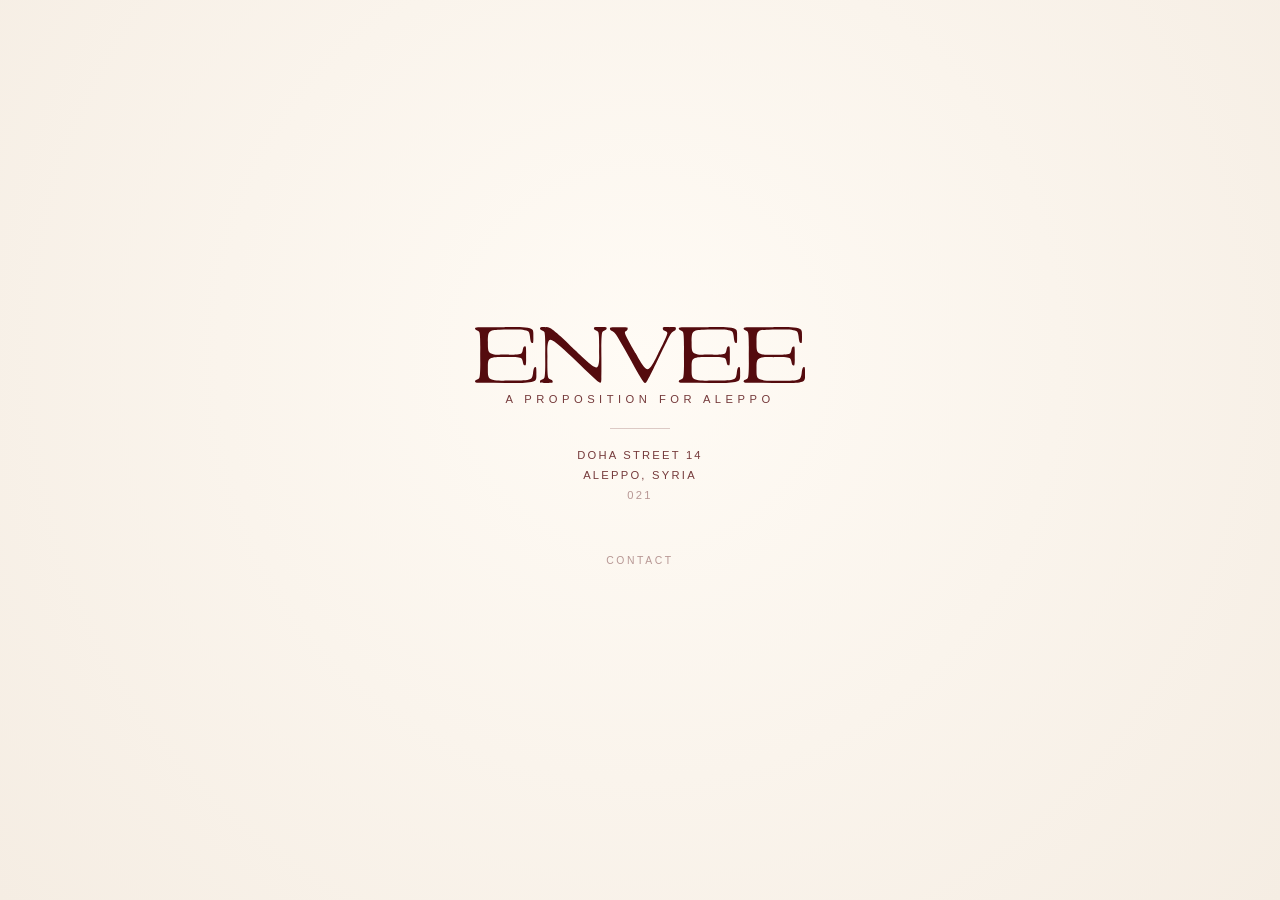
<file: index.html>
<!DOCTYPE html>
<html lang="en">

<head>
    <meta charset="UTF-8">
    <meta name="viewport" content="width=device-width, initial-scale=1.0">
    <title>Envee · Aleppo</title>
    <link rel="stylesheet" href="style.css">
    <!-- Favicon -->
    <link rel="icon" href="data:image/svg+xml,<svg xmlns='http://www.w3.org/2000/svg' viewBox='0 0 100 100'><rect width='100' height='100' fill='%23FFFBF5'/><text x='50' y='70' font-family='serif' font-size='60' fill='%23540B0E' text-anchor='middle' font-weight='500'>NV</text></svg>">
</head>

<body>
    <div class="container">
        <!-- ENVEE Logo -->
        <div class="envee-logo">
            <img src="assets/envee-logo.svg" alt="ENVEE">
        </div>

        <!-- Tagline -->
        <div class="tagline">A proposition for Aleppo</div>

        <!-- Divider -->
        <hr>

        <!-- Address -->
        <div class="address">
            Doha Street 14<br> Aleppo, Syria<br>
            <span style="opacity: 0.5;">021</span>
        </div>

        <!-- Navigation — Only Contact now -->
        <div class="nav">
            <a href="contact.html">Contact</a>
        </div>
    </div>
</body>

</html>
</file>
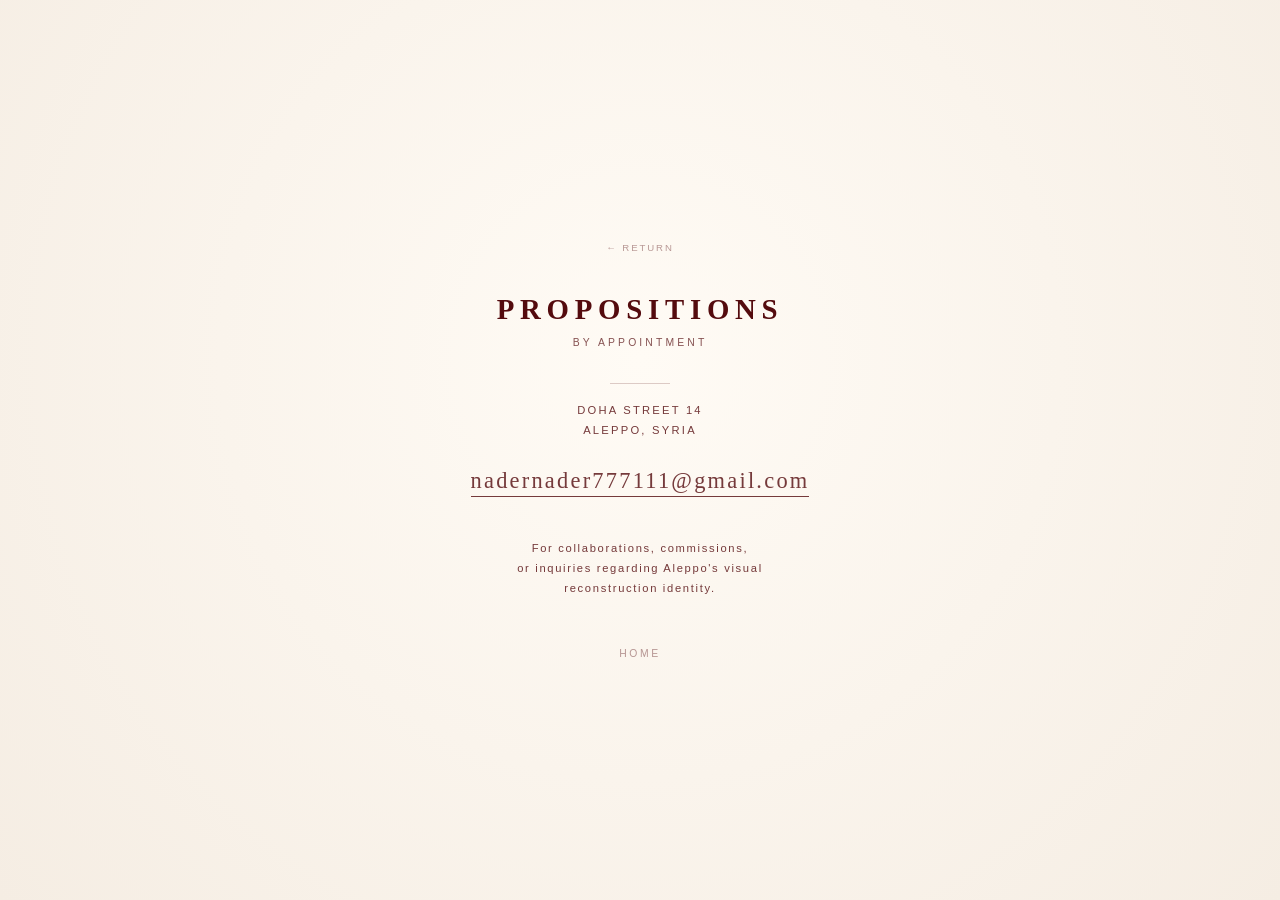
<file: contact.html>
<!DOCTYPE html>
<html lang="en">

<head>
    <meta charset="UTF-8">
    <meta name="viewport" content="width=device-width, initial-scale=1.0">
    <title>Contact · Envee</title>
    <link rel="stylesheet" href="style.css">
</head>

<body>
    <div class="container">
        <a href="index.html" class="back-link">← Return</a>

        <h2 style="font-family: 'Times New Roman', serif; font-size: 1.8rem; letter-spacing: 0.2em; margin-bottom: 0.25rem;">PROPOSITIONS</h2>
        <div style="font-size: 0.65rem; letter-spacing: 0.3em; margin-bottom: 2rem; opacity: 0.7;">BY APPOINTMENT</div>

        <hr>

        <div class="address" style="margin-bottom: 1.5rem;">
            Doha Street 14<br> Aleppo, Syria
        </div>

        <div class="contact-email">
            <a href="mailto:nadernader777111@gmail.com">nadernader777111@gmail.com</a>
        </div>

        <div class="contact-note" style="margin-top: 2.5rem;">
            For collaborations, commissions,<br> or inquiries regarding Aleppo's visual<br> reconstruction identity.
        </div>

        <div style="margin-top: 3rem;">
            <div class="nav">
                <a href="index.html">Home</a>
            </div>
        </div>
    </div>
</body>

</html>
</file>
<file: style.css>
/* -----------------------------------------------
   ENVEE — Centered Minimal Luxury
   With subtle animations and atmospheric depth
----------------------------------------------- */

:root {
    --envee-width: 330px;
    --page-padding: 2rem;
    --transition-slow: 0.6s;
    --transition-fast: 0.2s;
}

* {
    margin: 0;
    padding: 0;
    box-sizing: border-box;
}

@import url('https://fonts.googleapis.com/css2?family=Inter:wght@200;300;400&display=swap');
body {
    background: radial-gradient(circle at 50% 40%, #FFFBF5 0%, #F5EDE3 100%);
    color: #540B0E;
    font-family: 'Inter', sans-serif;
    font-weight: 300;
    min-height: 100vh;
    display: flex;
    flex-direction: column;
    justify-content: center;
    align-items: center;
    padding: var(--page-padding);
    line-height: 1.5;
    position: relative;
}


/* Optional Grain Texture Overlay — Uncomment to enable */


/*
body::after {
    content: "";
    position: fixed;
    top: 0;
    left: 0;
    width: 100%;
    height: 100%;
    background-image: url('data:image/svg+xml,%3Csvg viewBox="0 0 200 200" xmlns="http://www.w3.org/2000/svg"%3E%3Cfilter id="noise"%3E%3CfeTurbulence type="fractalNoise" baseFrequency="0.9" numOctaves="4" /%3E%3C/filter%3E%3Crect width="100%25" height="100%25" filter="url(%23noise)" opacity="0.03" /%3E%3C/svg%3E');
    pointer-events: none;
    z-index: 999;
}
*/

.container {
    max-width: 800px;
    width: 100%;
    text-align: center;
    animation: fadeUp 1.2s cubic-bezier(0.16, 1, 0.3, 1) forwards;
    opacity: 0;
    transform: translateY(12px);
}

@keyframes fadeUp {
    0% {
        opacity: 0;
        transform: translateY(12px);
    }
    100% {
        opacity: 1;
        transform: translateY(0);
    }
}


/* ENVEE Logo */

.envee-logo {
    margin-bottom: 0.5rem;
    animation: softReveal 1.6s cubic-bezier(0.16, 1, 0.3, 1) forwards;
    opacity: 0;
    transform: scale(0.98);
    animation-delay: 0.1s;
}

@keyframes softReveal {
    0% {
        opacity: 0;
        transform: scale(0.98);
    }
    100% {
        opacity: 1;
        transform: scale(1);
    }
}

.envee-logo img {
    width: var(--envee-width);
    height: auto;
    display: block;
    margin: 0 auto;
    transition: transform 0.4s ease;
}

.envee-logo img:hover {
    transform: scale(1.01);
}


/* Tagline */

.tagline {
    font-size: 0.7rem;
    letter-spacing: 0.4em;
    text-transform: uppercase;
    margin-bottom: 1.25rem;
    opacity: 0;
    font-weight: 300;
    animation: fadeIn 0.8s ease forwards;
    animation-delay: 0.5s;
}

@keyframes fadeIn {
    from {
        opacity: 0;
    }
    to {
        opacity: 0.8;
    }
}


/* Divider */

hr {
    border: none;
    border-top: 1px solid #540B0E;
    opacity: 0;
    width: 0px;
    margin: 1rem auto;
    animation: expandLine 1s cubic-bezier(0.16, 1, 0.3, 1) forwards;
    animation-delay: 0.7s;
}

@keyframes expandLine {
    0% {
        width: 0px;
        opacity: 0;
    }
    100% {
        width: 60px;
        opacity: 0.2;
    }
}


/* Address Block */

.address {
    font-size: 0.7rem;
    letter-spacing: 0.2em;
    text-transform: uppercase;
    line-height: 1.8;
    opacity: 0;
    margin-bottom: 3rem;
    font-weight: 300;
    animation: fadeIn 0.8s ease forwards;
    animation-delay: 0.9s;
}

.address span {
    transition: opacity 0.3s ease;
}

.address:hover span {
    opacity: 1 !important;
}


/* Navigation */

.nav {
    display: flex;
    justify-content: center;
    gap: 2.5rem;
    font-size: 0.65rem;
    letter-spacing: 0.25em;
    text-transform: uppercase;
    opacity: 0;
    animation: fadeIn 0.8s ease forwards;
    animation-delay: 1.1s;
}

.nav a {
    color: #540B0E;
    text-decoration: none;
    opacity: 0.5;
    padding-bottom: 3px;
    border-bottom: 1px solid transparent;
    transition: opacity 0.3s ease, border-color 0.3s ease, letter-spacing 0.4s ease;
}

.nav a:hover {
    opacity: 1;
    border-bottom-color: #540B0E;
    letter-spacing: 0.35em;
}


/* Back Link */

.back-link {
    display: inline-block;
    margin-bottom: 2rem;
    font-size: 0.6rem;
    letter-spacing: 0.2em;
    text-transform: uppercase;
    color: #540B0E;
    text-decoration: none;
    opacity: 0.4;
    transition: opacity 0.3s ease, transform 0.3s ease;
}

.back-link:hover {
    opacity: 0.8;
    transform: translateX(-4px);
}


/* Contact Page Specific */

.contact-email {
    font-family: 'Times New Roman', serif;
    font-size: 1.4rem;
    letter-spacing: 0.1em;
    margin: 1.5rem 0;
    opacity: 0;
    animation: fadeIn 0.8s ease forwards;
    animation-delay: 0.4s;
}

.contact-email a {
    color: #540B0E;
    text-decoration: none;
    border-bottom: 1px solid #540B0E;
    padding-bottom: 3px;
    transition: letter-spacing 0.3s ease, padding-bottom 0.2s ease;
}

.contact-email a:hover {
    letter-spacing: 0.15em;
    padding-bottom: 6px;
}

.contact-note {
    font-size: 0.7rem;
    letter-spacing: 0.15em;
    line-height: 1.8;
    opacity: 0;
    max-width: 400px;
    margin: 0 auto;
    animation: fadeIn 0.8s ease forwards;
    animation-delay: 0.7s;
}


/* Mobile Adjustments */

@media (max-width: 600px) {
     :root {
        --envee-width: 200px;
    }
    .nav {
        gap: 1.5rem;
    }
    .contact-email {
        font-size: 1.1rem;
    }
}
</file>
